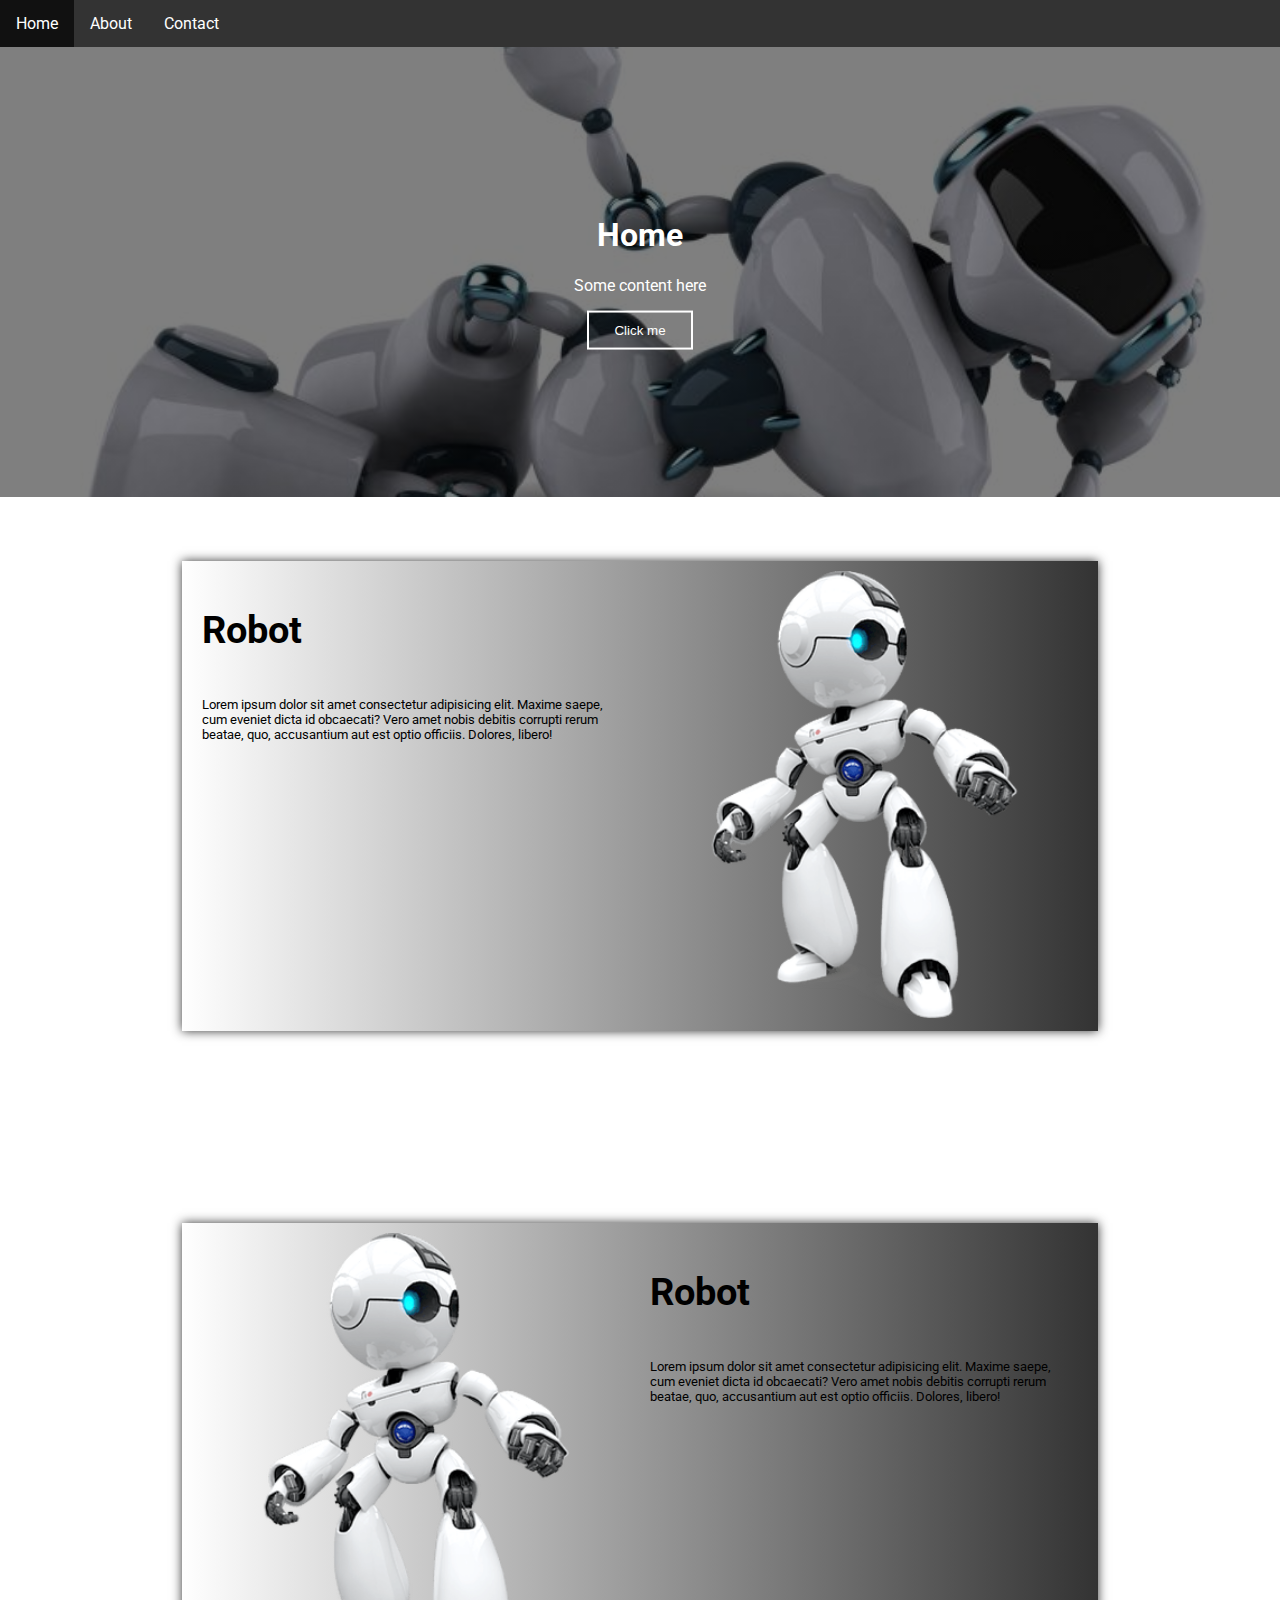
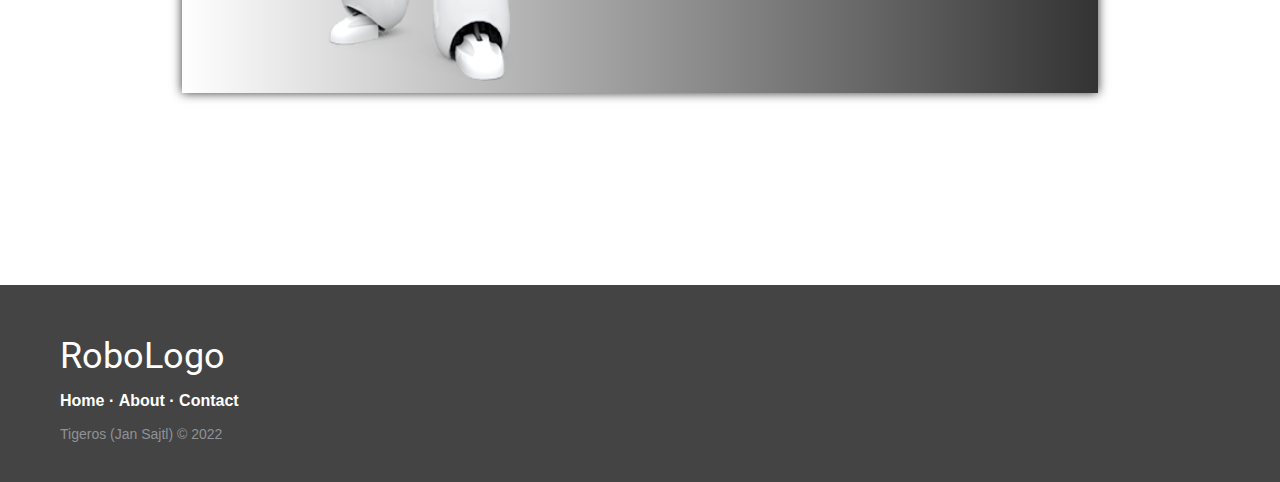
<file: index.html>
<!DOCTYPE html>
<html lang="sl">
<head>
    <meta charset="UTF-8">
    <meta http-equiv="X-UA-Compatible" content="IE=edge">
    <meta name="viewport" content="width=device-width, initial-scale=1.0">
    <meta name="author" content="Tigeros">
    <link rel="stylesheet" href="css/header.css">
    <link rel="stylesheet" href="css/index.css">
    <link rel="stylesheet" href="css/footer.css">
    <title>Index</title>
</head>
<body>
    <header>
        <nav>
            <ul>
                <li><a href="index.html">Home</a></li>
                <li><a href="about.html">About</a></li>
                <li><a href="contact.html">Contact</a></li>
            </ul>
        </nav>
    </header>
    <!-- hero -->
    <div class="hero-image">
        <div class="hero-text">
            <h1>Home</h1>
            <p>Some content here</p>
            <button>Click me</button>
        </div>
    </div>
    <section>
        <div class="row">
            <div class="column">
                <h1>
                    Robot
                </h1>
                <p>
                    Lorem ipsum dolor sit amet consectetur adipisicing elit. Maxime saepe, cum eveniet dicta id obcaecati? Vero amet nobis debitis corrupti rerum beatae, quo, accusantium aut est optio officiis. Dolores, libero!
                </p>
            </div>
            <div class="column">
                <div class="card">
                    <img src="images/Robot-Sideview.png" alt="Avatar" style="width:100%">
                    <div class="container">
                    </div>
                  </div>
            </div>
        </div>
    </section>
    <section>
        <div class="row">
            <div class="column">
                <div class="card">
                    <img src="images/Robot-Sideview.png" alt="Avatar" style="width:100%">
                    <div class="container">
                    </div>
                  </div>
            </div>
            <div class="column">
                <h1>
                    Robot
                </h1>
                <p>
                    Lorem ipsum dolor sit amet consectetur adipisicing elit. Maxime saepe, cum eveniet dicta id obcaecati? Vero amet nobis debitis corrupti rerum beatae, quo, accusantium aut est optio officiis. Dolores, libero!
                </p>
            </div>
        </div>
    </section>
    <!-- footer -->
    <footer class="footer-distributed">
        <div class="footer-left">
            <h3>RoboLogo</h3>
            <p class="footer-links">
                <a href="index.html">Home</a>
                ·
                <a href="about.html">About</a>
                ·
                <a href="contact.html">Contact</a>
            </p>
            <p class="footer-company-name">Tigeros (Jan Sajtl) © 2022</p>
        </div>
        <div class="footer-right">
        </div>
    </footer>
</body>
</html>
</file>
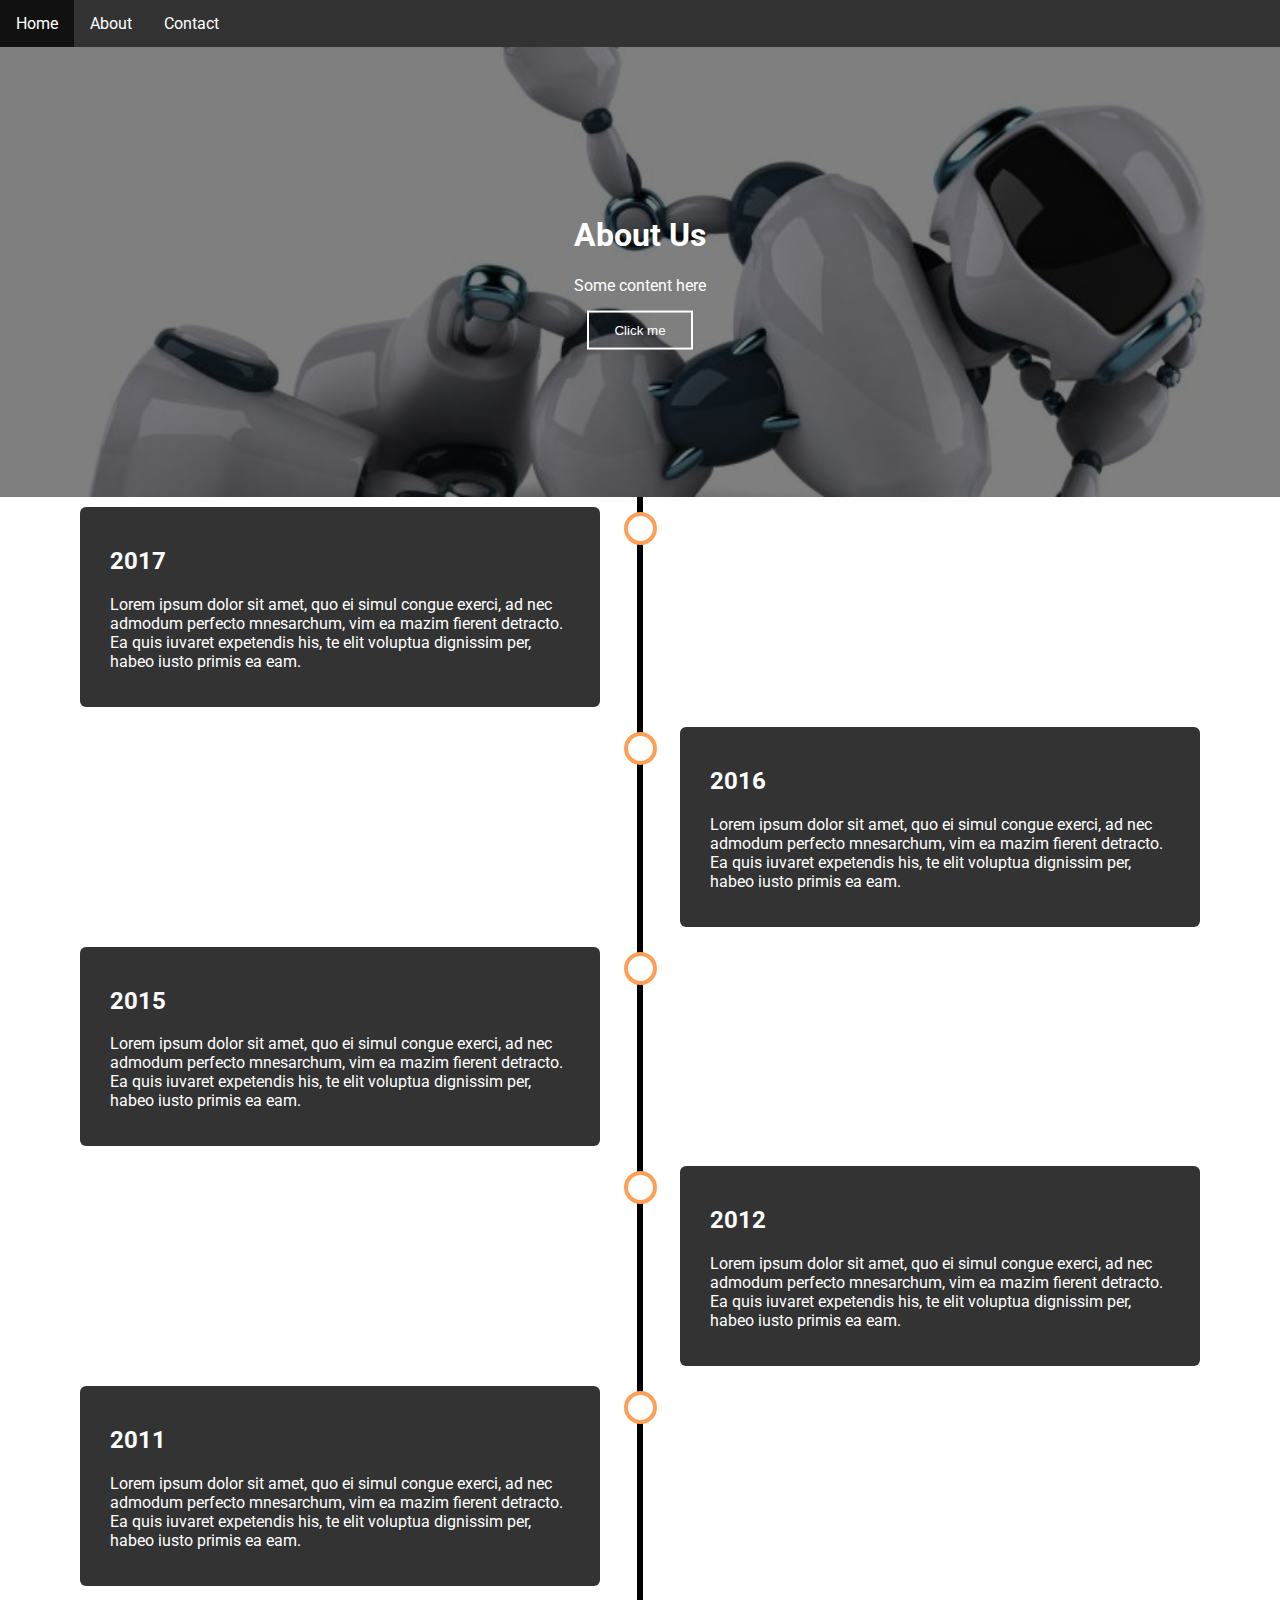
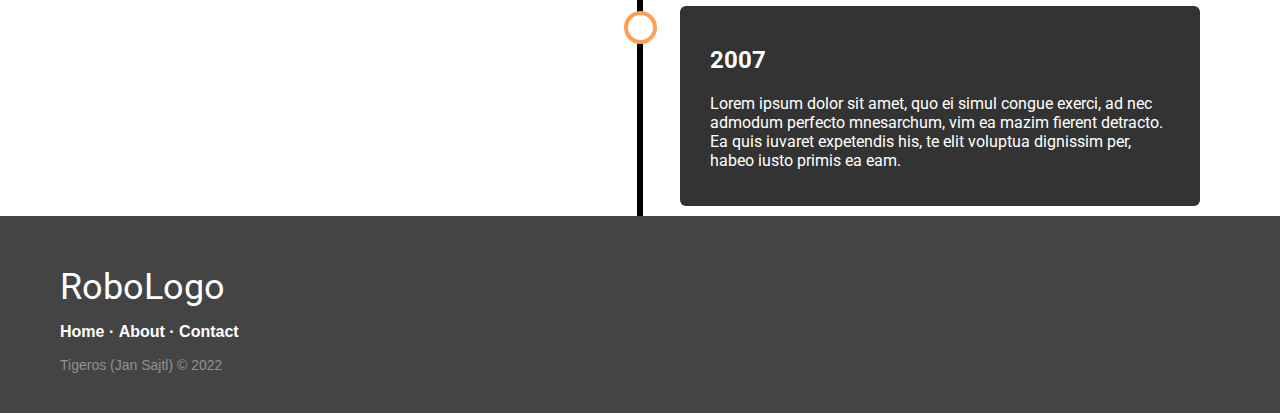
<file: about.html>
<!DOCTYPE html>
<html lang="en">
<head>
    <meta charset="UTF-8">
    <meta http-equiv="X-UA-Compatible" content="IE=edge">
    <meta name="viewport" content="width=device-width, initial-scale=1.0">
    <meta name="author" content="Tigeros">
    <title>Document</title>
    <link rel="stylesheet" href="css/header.css">
    <link rel="stylesheet" href="css/about.css">
    <link rel="stylesheet" href="css/footer.css">
</head>
<body>
    <header>
        <nav>
            <ul>
                <li><a href="index.html">Home</a></li>
                <li><a href="about.html">About</a></li>
                <li><a href="contact.html">Contact</a></li>
            </ul>
        </nav>
    </header>
    <div class="hero-image">
        <div class="hero-text">
            <h1>About Us</h1>
            <p>Some content here</p>
            <button>Click me</button>
        </div>
    </div>
    <section>
        <div class="timeline">
            <div class="container left">
              <div class="content">
                <h2>2017</h2>
                <p>Lorem ipsum dolor sit amet, quo ei simul congue exerci, ad nec admodum perfecto mnesarchum, vim ea mazim fierent detracto. Ea quis iuvaret expetendis his, te elit voluptua dignissim per, habeo iusto primis ea eam.</p>
              </div>
            </div>
            <div class="container right">
              <div class="content">
                <h2>2016</h2>
                <p>Lorem ipsum dolor sit amet, quo ei simul congue exerci, ad nec admodum perfecto mnesarchum, vim ea mazim fierent detracto. Ea quis iuvaret expetendis his, te elit voluptua dignissim per, habeo iusto primis ea eam.</p>
              </div>
            </div>
            <div class="container left">
              <div class="content">
                <h2>2015</h2>
                <p>Lorem ipsum dolor sit amet, quo ei simul congue exerci, ad nec admodum perfecto mnesarchum, vim ea mazim fierent detracto. Ea quis iuvaret expetendis his, te elit voluptua dignissim per, habeo iusto primis ea eam.</p>
              </div>
            </div>
            <div class="container right">
              <div class="content">
                <h2>2012</h2>
                <p>Lorem ipsum dolor sit amet, quo ei simul congue exerci, ad nec admodum perfecto mnesarchum, vim ea mazim fierent detracto. Ea quis iuvaret expetendis his, te elit voluptua dignissim per, habeo iusto primis ea eam.</p>
              </div>
            </div>
            <div class="container left">
              <div class="content">
                <h2>2011</h2>
                <p>Lorem ipsum dolor sit amet, quo ei simul congue exerci, ad nec admodum perfecto mnesarchum, vim ea mazim fierent detracto. Ea quis iuvaret expetendis his, te elit voluptua dignissim per, habeo iusto primis ea eam.</p>
              </div>
            </div>
            <div class="container right">
              <div class="content">
                <h2>2007</h2>
                <p>Lorem ipsum dolor sit amet, quo ei simul congue exerci, ad nec admodum perfecto mnesarchum, vim ea mazim fierent detracto. Ea quis iuvaret expetendis his, te elit voluptua dignissim per, habeo iusto primis ea eam.</p>
              </div>
            </div>
          </div>
    </section>
    <!-- footer -->
    <footer class="footer-distributed">
      <div class="footer-left">
          <h3>RoboLogo</h3>
          <p class="footer-links">
              <a href="index.html">Home</a>
              ·
              <a href="about.html">About</a>
              ·
              <a href="contact.html">Contact</a>
          </p>
          <p class="footer-company-name">Tigeros (Jan Sajtl) © 2022</p>
      </div>
        <div class="footer-right">
      </div>
    </footer>
</body>
</html>
</file>
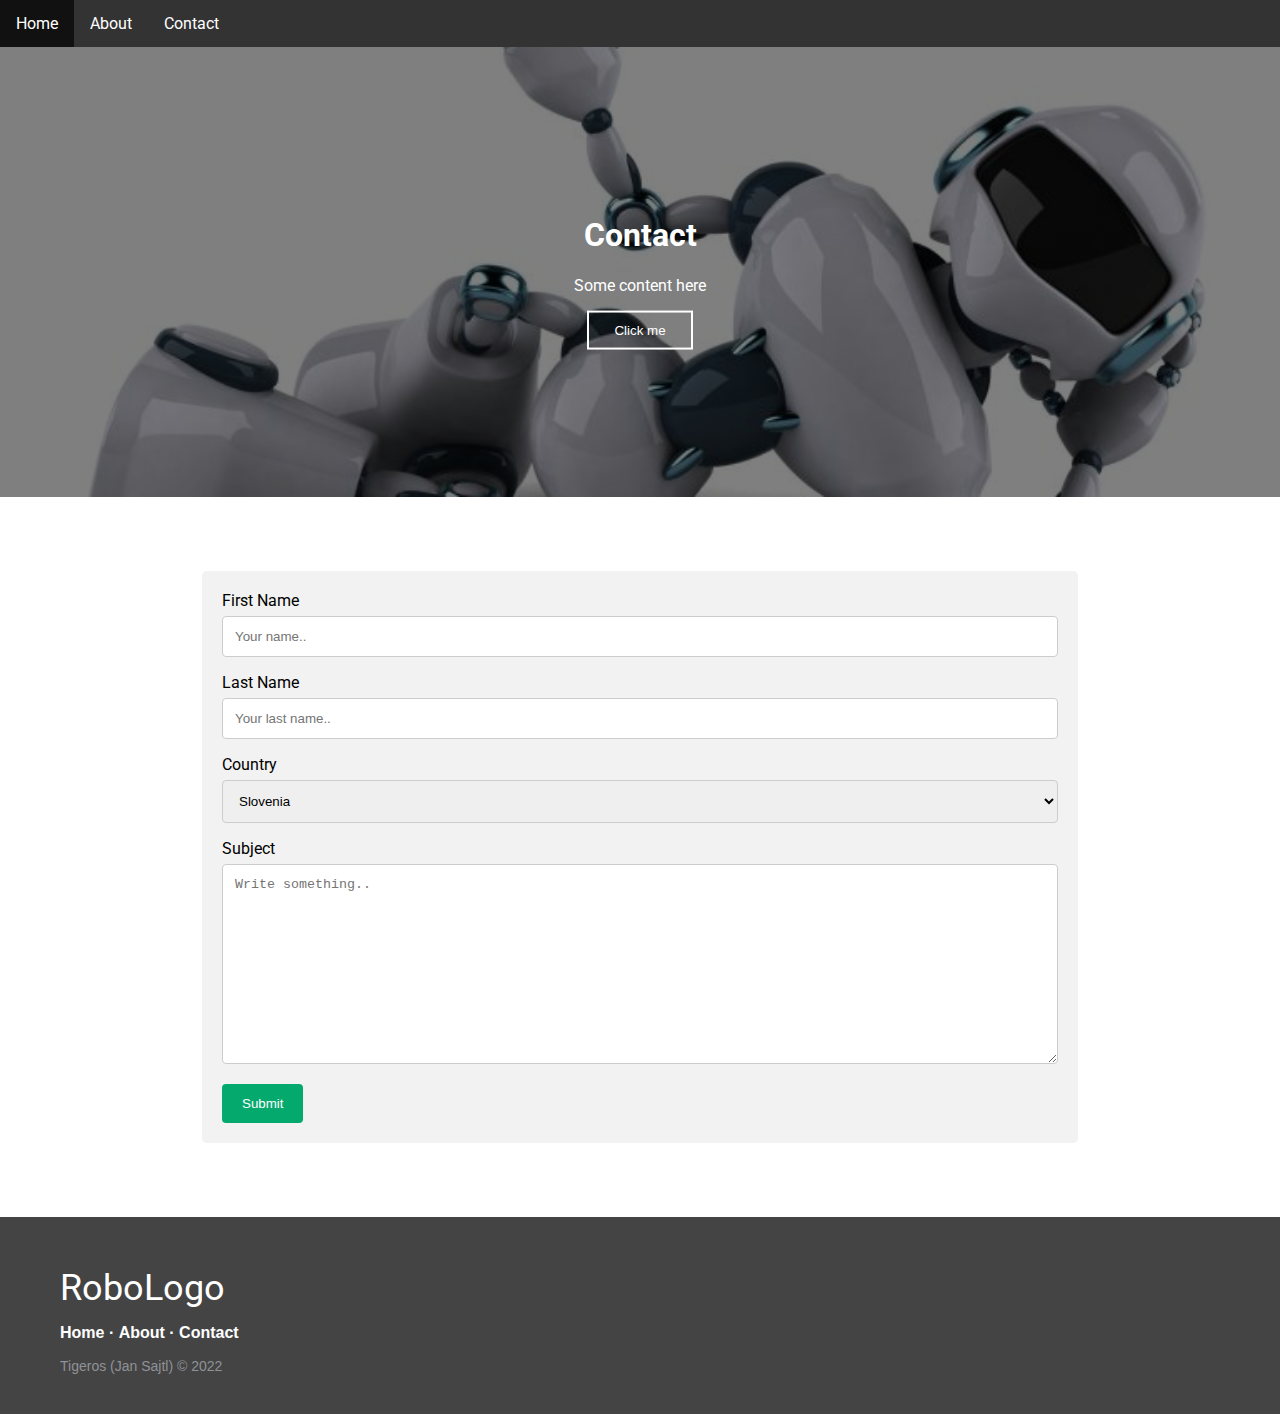
<file: contact.html>
<!DOCTYPE html>
<html lang="en">
<head>
    <meta charset="UTF-8">
    <meta http-equiv="X-UA-Compatible" content="IE=edge">
    <meta name="viewport" content="width=device-width, initial-scale=1.0">
    <meta name="author" content="Tigeros">
    <title>Document</title>
    <link rel="stylesheet" href="css/header.css">
    <link rel="stylesheet" href="css/contact.css">
    <link rel="stylesheet" href="css/footer.css">
</head>
<body>
    <header>
        <nav>
            <ul>
                <li><a href="index.html">Home</a></li>
                <li><a href="about.html">About</a></li>
                <li><a href="contact.html">Contact</a></li>
            </ul>
        </nav>
    </header>
    <div class="hero-image">
        <div class="hero-text">
            <h1>Contact</h1>
            <p>Some content here</p>
            <button>Click me</button>
        </div>
    </div>
    <section>
        <div class="container">
            <form action="/action_page.php">
            <label for="fname">First Name</label>
            <input type="text" id="fname" name="firstname" placeholder="Your name..">
        
            <label for="lname">Last Name</label>
            <input type="text" id="lname" name="lastname" placeholder="Your last name..">
        
            <label for="country">Country</label>
            <select id="country" name="country">
                <option value="australia">Slovenia</option>
                <option value="canada">Austria</option>
                <option value="usa">Germany</option>
            </select>
        
            <label for="subject">Subject</label>
            <textarea id="subject" name="subject" placeholder="Write something.." style="height:200px"></textarea>
        
            <input type="submit" value="Submit">
            </form>
        </div>
    </section>  
    <!-- footer -->
    <footer class="footer-distributed">
        <div class="footer-left">
            <h3>RoboLogo</h3>
            <p class="footer-links">
                <a href="index.html">Home</a>
                ·
                <a href="about.html">About</a>
                ·
                <a href="contact.html">Contact</a>
            </p>
            <p class="footer-company-name">Tigeros (Jan Sajtl) © 2022</p>
        </div>
        <div class="footer-right">
        </div>
    </footer>
</body>
</html>
</file>
<file: css/header.css>
@import url('https://fonts.googleapis.com/css2?family=Roboto&display=swap');

html, body {
    margin: 0%;
    padding: 0%;
    height: 100%;
    width: 100%;
    font-family: 'Roboto', sans-serif;
}

ul {
    list-style-type: none;
    margin: 0;
    padding: 0;
    overflow: hidden;
    background-color: #333;
  }
  
  li {
    float: left;
  }
  
  li a {
    display: block;
    color: white;
    text-align: center;
    padding: 14px 16px;
    text-decoration: none;
  }
  
  /* Change the link color to #111 (black) on hover */
  li a:hover {
    background-color: #111;
  }
</file>
<file: css/index.css>
html, body {
    margin: 0%;
    padding: 0%;
    height: 100%;
    width: 100%;
    font-family: 'Roboto', sans-serif;
}

/* The hero image */
.hero-image {
    /* Use "linear-gradient" to add a darken background effect to the image (photographer.jpg). This will make the text easier to read */
    background-image: linear-gradient(rgba(0, 0, 0, 0.5), rgba(0, 0, 0, 0.5)), url("../images/Robot-Desktop-Wallpaper.jpg");
  
    /* Set a specific height */
    height: 50%;
  
    /* Position and center the image to scale nicely on all screens */
    background-position: center;
    background-repeat: no-repeat;
    background-size: cover;
    position: relative;
}
  
  /* Place text in the middle of the image */
.hero-text {
    text-align: center;
    position: absolute;
    top: 50%;
    left: 50%;
    transform: translate(-50%, -50%);
    color: white;
}
.hero-text button {
    outline: 5;
    display: inline-block;
    padding: 10px 25px;
    text-align: center;
    cursor: pointer;
    background-color: transparent;
    color: white;
    border: 2px solid white;
    transition: 0.5s;
}
  
.hero-text button:hover {
    background-color: #555555;
    color: white;
}

/* Section */
section {
    width: 70%;
    margin: auto;
    padding: 10px;
    margin-top: 5%;
    margin-bottom: 15%;
    background-color: transparent; /* For browsers that do not support gradients */
    background-image: linear-gradient(to right, transparent , #333);
    box-shadow: #333 0px 0px 10px 0px;
    height: 50%;
}

@media screen and (max-width: 600px) {
    section {
        height: 20%;
    }

}

.column {
    float: left;
    width: 50%;
}

.column h1 {
    padding: 10px;
    font-size: 3vw;
    color: black;
}

.column p {
    padding: 10px;
    font-size: 1vw;
    color: black;
}
  
  /* Clear floats after the columns */
.row:after {
    content: "";
    display: table;
    clear: both;
}

/* Card */

.card {
    /* Add shadows to create the "card" effect */
    transition: 0.3s;
    background-color: transparent;
    transition: 1s;
  }
  
  /* On mouse-over, add a deeper shadow */
  .card:hover {
    transition: 1s;
    scale: 1.05;
  }
  
  /* Add some padding inside the card container */
  .container {
    padding: 2px 16px;
  }
</file>
<file: css/footer.css>
footer {
  position: relative;
  bottom: 0;
  left: 0;
  padding: 16px;
  background-color: #333;
  color: white;
  text-align: center;
}

.footer-distributed{
	background: #444;
	box-shadow: 0 1px 1px 0 rgba(0, 0, 0, 0.12);
	box-sizing: border-box;
	width: 100%;
	font: bold 16px sans-serif;
	text-align: left;
	padding: 50px 60px 40px;
	overflow: hidden;
}


/* Footer left */

.footer-distributed .footer-left{
	float: left;
}

/* The company logo */

.footer-distributed h3{
	color:  #ffffff;
	font: normal 36px 'Roboto', cursive;
	margin: 0 0 10px;
}

.footer-distributed h3 span{
	color:  #5383d3;
}

/* Footer links */

.footer-distributed .footer-links{
	color:  #ffffff;
	margin: 0 0 10px;
	padding: 0;
}

.footer-distributed .footer-links a{
	display:inline-block;
	line-height: 1.8;
	text-decoration: none;
	color:  inherit;
}

.footer-distributed .footer-company-name{
	color:  #8f9296;
	font-size: 14px;
	font-weight: normal;
	margin: 0;
}

/* Footer social icons */

.footer-distributed .footer-icons{
	margin-top: 40px;
}

.footer-distributed .footer-icons a{
	display: inline-block;
	width: 35px;
	height: 35px;
	cursor: pointer;
	background-color:  #33383b;
	border-radius: 2px;

	font-size: 20px;
	color: #ffffff;
	text-align: center;
	line-height: 35px;

	margin-right: 3px;
	margin-bottom: 5px;
}

/* Footer Right */

.footer-distributed .footer-right{
	float: right;
}

.footer-distributed .footer-right p{
	display: inline-block;
	vertical-align: top;
	margin: 15px 42px 0 0;
	color: #ffffff;
}

/* The contact form */

.footer-distributed form{
	display: inline-block;
}

.footer-distributed form input,
.footer-distributed form textarea{
	display: block;
	border-radius: 3px;
	box-sizing: border-box;
	background-color:  #1f2022;
	box-shadow: 0 1px 0 0 rgba(255, 255, 255, 0.1);
	border: none;
	resize: none;

	font: inherit;
	font-size: 14px;
	font-weight: normal;
	color:  #d1d2d2;

	width: 400px;
	padding: 18px;
}

.footer-distributed ::-webkit-input-placeholder {
	color:  #5c666b;
}

.footer-distributed ::-moz-placeholder {
	color:  #5c666b;
	opacity: 1;
}

.footer-distributed :-ms-input-placeholder{
	color:  #5c666b;
}


.footer-distributed form input{
	height: 55px;
	margin-bottom: 15px;
}

.footer-distributed form textarea{
	height: 100px;
	margin-bottom: 20px;
}

.footer-distributed form button{
	border-radius: 3px;
	background-color:  #33383b;
	color: #ffffff;
	border: 0;
	padding: 15px 50px;
	font-weight: bold;
	float: right;
}

/* If you don't want the footer to be responsive, remove these media queries */

@media (max-width: 1000px) {

	.footer-distributed {
		font: bold 14px sans-serif;
	}

	.footer-distributed .footer-company-name{
		font-size: 12px;
	}

	.footer-distributed form input,
	.footer-distributed form textarea{
		width: 250px;
	}

	.footer-distributed form button{
		padding: 10px 35px;
	}

}

@media (max-width: 800px) {

	.footer-distributed{
		padding: 30px;
	}

	.footer-distributed .footer-left,
	.footer-distributed .footer-right{
		float: none;
		max-width: 300px;
		margin: 0 auto;
	}

	.footer-distributed .footer-left{
		margin-bottom: 40px;
	}

	.footer-distributed form{
		margin-top: 30px;
	}

	.footer-distributed form{
		display: block;
	}

	.footer-distributed form button{
		float: none;
	}
}
</file>
<file: css/about.css>
/* The hero image */
.hero-image {
    /* Use "linear-gradient" to add a darken background effect to the image (photographer.jpg). This will make the text easier to read */
    background-image: linear-gradient(rgba(0, 0, 0, 0.5), rgba(0, 0, 0, 0.5)), url("../images/Robot-Desktop-Wallpaper.jpg");
  
    /* Set a specific height */
    height: 50%;
  
    /* Position and center the image to scale nicely on all screens */
    background-position: center;
    background-repeat: no-repeat;
    background-size: cover;
    position: relative;
}
  
  /* Place text in the middle of the image */
.hero-text {
    text-align: center;
    position: absolute;
    top: 50%;
    left: 50%;
    transform: translate(-50%, -50%);
    color: white;
}
.hero-text button {
    outline: 5;
    display: inline-block;
    padding: 10px 25px;
    text-align: center;
    cursor: pointer;
    background-color: transparent;
    color: white;
    border: 2px solid white;
    transition: 0.5s;
}
  
.hero-text button:hover {
    background-color: #555555;
    color: white;
}


/* TimeLine */
* {
    box-sizing: border-box;
  }  

/* The actual timeline (the vertical ruler) */
.timeline {
    position: relative;
    max-width: 1200px;
    margin: 0 auto;
}

/* The actual timeline (the vertical ruler) */
.timeline::after {
    content: '';
    position: absolute;
    width: 6px;
    background-color: black;
    top: 0;
    bottom: 0;
    left: 50%;
    margin-left: -3px;
}

/* Container around content */
.container {
    padding: 10px 40px;
    position: relative;
    background-color: inherit;
    width: 50%;
}

/* The circles on the timeline */
.container::after {
    content: '';
    position: absolute;
    width: 25px;
    height: 25px;
    right: -17px;
    background-color: white;
    border: 4px solid #FF9F55;
    top: 15px;
    border-radius: 50%;
    z-index: 1;
}

/* Place the container to the left */
.left {
    left: 0;
}

/* Place the container to the right */
.right {
    left: 50%;
}

/* Add arrows to the left container (pointing right) */
.left::before {
    content: " ";
    height: 0;
    position: absolute;
    top: 22px;
    width: 0;
    z-index: 1;
    right: 30px;
    border: medium solid white;
    border-width: 10px 0 10px 10px;
    border-color: transparent transparent transparent white;
}

/* Add arrows to the right container (pointing left) */
.right::before {
    content: " ";
    height: 0;
    position: absolute;
    top: 22px;
    width: 0;
    z-index: 1;
    left: 30px;
    border: medium solid white;
    border-width: 10px 10px 10px 0;
    border-color: transparent white transparent transparent;
}

/* Fix the circle for containers on the right side */
.right::after {
    left: -16px;
}

/* The actual content */
.content {
    color: white;
    padding: 20px 30px;
    background-color: #333;
    position: relative;
    border-radius: 6px;
}

/* Media queries - Responsive timeline on screens less than 600px wide */
@media screen and (max-width: 600px) {
    /* Place the timelime to the left */
    .timeline::after {
        left: 31px;
    }

    /* Full-width containers */
    .container {
        width: 100%;
        padding-left: 70px;
        padding-right: 25px;
    }

    /* Make sure that all arrows are pointing leftwards */
    .container::before {
        left: 60px;
        border: medium solid white;
        border-width: 10px 10px 10px 0;
        border-color: transparent white transparent transparent;
    }

    /* Make sure all circles are at the same spot */
    .left::after, .right::after {
        left: 15px;
    }

    /* Make all right containers behave like the left ones */
    .right {
        left: 0%;
    }
}
</file>
<file: css/contact.css>
body {
    font-family: 'Roboto', sans-serif;
}
* {
    box-sizing: border-box;
}

/* The hero image */
.hero-image {
    /* Use "linear-gradient" to add a darken background effect to the image (photographer.jpg). This will make the text easier to read */
    background-image: linear-gradient(rgba(0, 0, 0, 0.5), rgba(0, 0, 0, 0.5)), url("../images/Robot-Desktop-Wallpaper.jpg");
  
    /* Set a specific height */
    height: 50%;
  
    /* Position and center the image to scale nicely on all screens */
    background-position: center;
    background-repeat: no-repeat;
    background-size: cover;
    position: relative;
}
  
  /* Place text in the middle of the image */
.hero-text {
    text-align: center;
    position: absolute;
    top: 50%;
    left: 50%;
    transform: translate(-50%, -50%);
    color: white;
}
.hero-text button {
    outline: 5;
    display: inline-block;
    padding: 10px 25px;
    text-align: center;
    cursor: pointer;
    background-color: transparent;
    color: white;
    border: 2px solid white;
    transition: 0.5s;
}
  
.hero-text button:hover {
    background-color: #555555;
    color: white;
}

/* Form */
section {
    width: 70%;
    margin: auto;
    padding: 10px;
    margin-top: 5%;
    margin-bottom: 5%;
}

input[type=text], select, textarea {
  width: 100%;
  padding: 12px;
  border: 1px solid #ccc;
  border-radius: 4px;
  box-sizing: border-box;
  margin-top: 6px;
  margin-bottom: 16px;
  resize: vertical;
}

input[type=submit] {
  background-color: #04AA6D;
  color: white;
  padding: 12px 20px;
  border: none;
  border-radius: 4px;
  cursor: pointer;
}

input[type=submit]:hover {
  background-color: #45a049;
}

.container {
  border-radius: 5px;
  background-color: #f2f2f2;
  padding: 20px;
}
</file>
